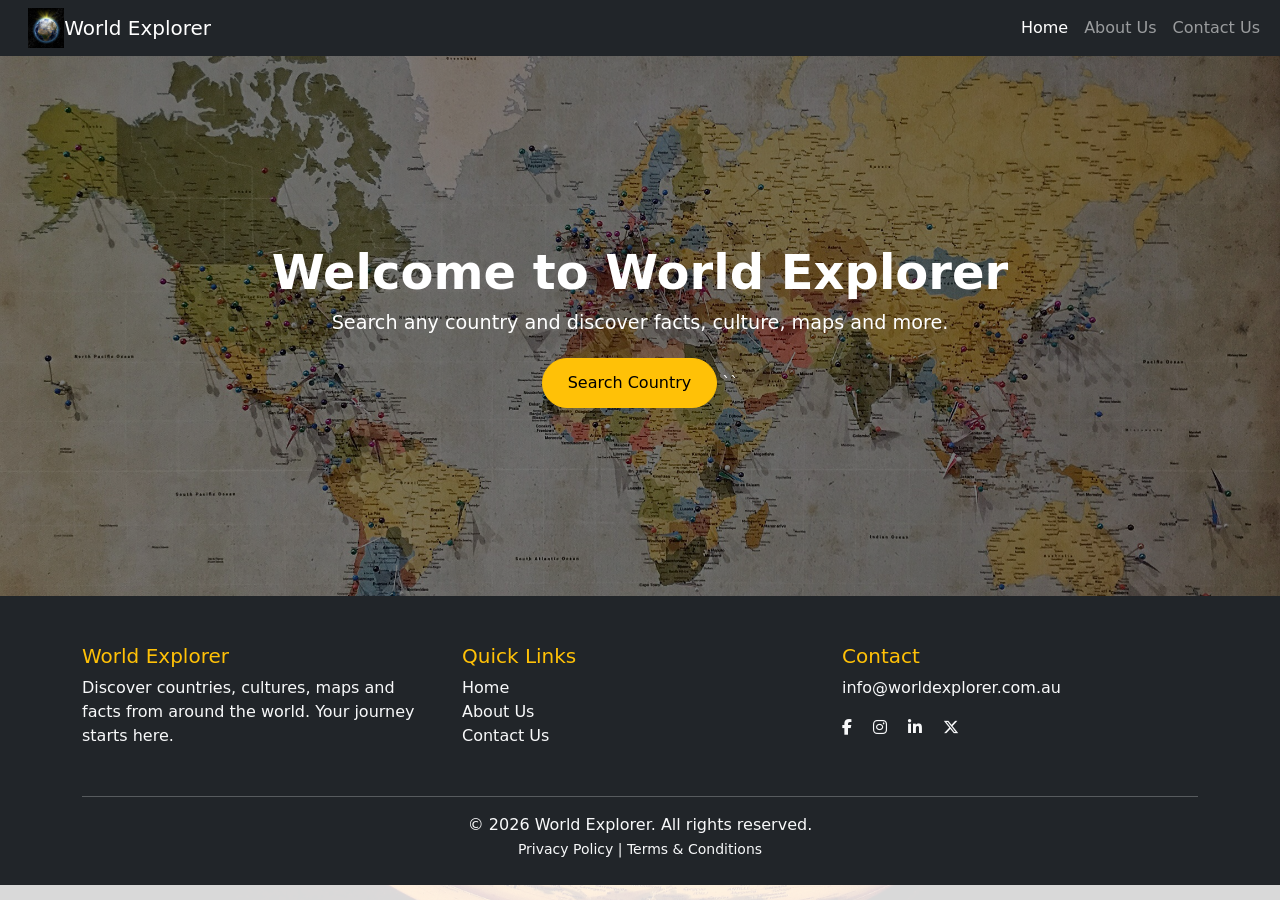
<file: index.html>
<!doctype html>
<html lang="en">
  <head>
    <!-- Google tag (gtag.js) -->
    <script
      async
      src="https://www.googletagmanager.com/gtag/js?id=G-T4K71GXHPX"
    ></script>
    <script>
      window.dataLayer = window.dataLayer || [];
      function gtag() {
        dataLayer.push(arguments);
      }
      gtag("js", new Date());

      gtag("config", "G-T4K71GXHPX");
    </script>
    <!-- ================================= -->
    <meta charset="UTF-8" />
    <meta name="viewport" content="width=device-width, initial-scale=1.0" />
    <!-- Google search Console proof -->
    <meta
      name="google-site-verification"
      content="hIYcEvR5XGegnhVKeWDyARxV1GOUAW2VmSHoHdL2fr0"
    />

    <title>World Explorer</title>

    <!-- Bootstrap CSS Link -->
    <link
      href="https://cdn.jsdelivr.net/npm/bootstrap@5.3.8/dist/css/bootstrap.min.css"
      rel="stylesheet"
    />

    <!-- Bootstrap CSS Link - Font -->

    <link
      rel="stylesheet"
      href="https://cdnjs.cloudflare.com/ajax/libs/font-awesome/6.5.0/css/all.min.css"
    />

    <!-- Custom CSS -->
    <link rel="stylesheet" href="./CSS/style.css" />
  </head>

  <body>
    <!-- HEADER -->
    <header>
      <!-- Navigation Bar -->
      <nav class="navbar navbar-expand-lg bg-dark navbar-dark">
        <div class="container-fluid">
          <!-- logo -->
          <a href="index.html">
            <img
              src="../images/worldmap51.jpg"
              alt="World Map"
              class="ms-3"
              height=" 40"
            />
          </a>
          <a class="navbar-brand" href="index.html">World Explorer</a>

          <button
            class="navbar-toggler"
            type="button"
            data-bs-toggle="collapse"
            data-bs-target="#navbarNavAltMarkup"
          >
            <span class="navbar-toggler-icon"></span>
          </button>

          <div class="collapse navbar-collapse" id="navbarNavAltMarkup">
            <div class="navbar-nav ms-auto">
              <a class="nav-link active" href="index.html">Home</a>

              <!-- <a class="nav-link" href="../html/search.html">Search</a> -->
              <a class="nav-link" href="./html/about.html">About Us</a>
              <a class="nav-link" href="./html/contact.html">Contact Us</a>
            </div>
          </div>
        </div>
      </nav>
    </header>

    <!-- MAIN -->
    <main>
      <!-- Hero Section -->
      <section class="hero-image">
        <div class="hero-overlay">
          <div class="hero-text text-center text-white">
            <h1>Welcome to World Explorer</h1>
            <p>
              Search any country and discover facts, culture, maps and more.
            </p>

            <a href="./html/search.html" class="btn btn-warning search-btn">
              Search Country
            </a>
            ``
          </div>
        </div>
      </section>
    </main>

    <!-- FOOTER -->
    <footer class="bg-dark text-light pt-5 pb-4">
      <div class="container text-center text-md-start">
        <div class="row">
          <!-- About -->
          <div class="col-md-4 mb-3">
            <h5 class="text-warning">World Explorer</h5>
            <p>
              Discover countries, cultures, maps and facts from around the
              world. Your journey starts here.
            </p>
          </div>

          <!-- Quick Links -->
          <div class="col-md-4 mb-3">
            <h5 class="text-warning">Quick Links</h5>
            <ul class="list-unstyled">
              <li>
                <a href="index.html" class="text-light text-decoration-none"
                  >Home</a
                >
              </li>
              <li>
                <a
                  href="./html/about.html"
                  class="text-light text-decoration-none"
                  >About Us</a
                >
              </li>
              <li>
                <a
                  href="./html/contact.html"
                  class="text-light text-decoration-none"
                  >Contact Us</a
                >
              </li>
            </ul>
          </div>

          <!-- Contact -->
          <div class="col-md-4 mb-3">
            <h5 class="text-warning">Contact</h5>
            <p>info@worldexplorer.com.au</p>

            <div class="mt-2">
              <a href="#" class="text-light me-3"
                ><i class="fab fa-facebook-f"></i
              ></a>
              <a href="#" class="text-light me-3"
                ><i class="fab fa-instagram"></i
              ></a>
              <a href="#" class="text-light me-3"
                ><i class="fab fa-linkedin-in"></i
              ></a>
              <a href="#" class="text-light"
                ><i class="fab fa-x-twitter"></i
              ></a>
            </div>
          </div>
        </div>

        <hr class="border-light" />

        <div class="text-center">
          <p class="mb-0">&copy; 2026 World Explorer. All rights reserved.</p>
          <small>
            <a href="#" class="text-light text-decoration-none"
              >Privacy Policy</a
            >
            |
            <a href="#" class="text-light text-decoration-none"
              >Terms & Conditions</a
            >
          </small>
        </div>
      </div>
    </footer>

    <!-- Bootstrap JS -->
    <script src="https://cdn.jsdelivr.net/npm/bootstrap@5.3.8/dist/js/bootstrap.bundle.min.js"></script>
    <script src="../javascript/javascript.js"></script>
  </body>
</html>
</file>
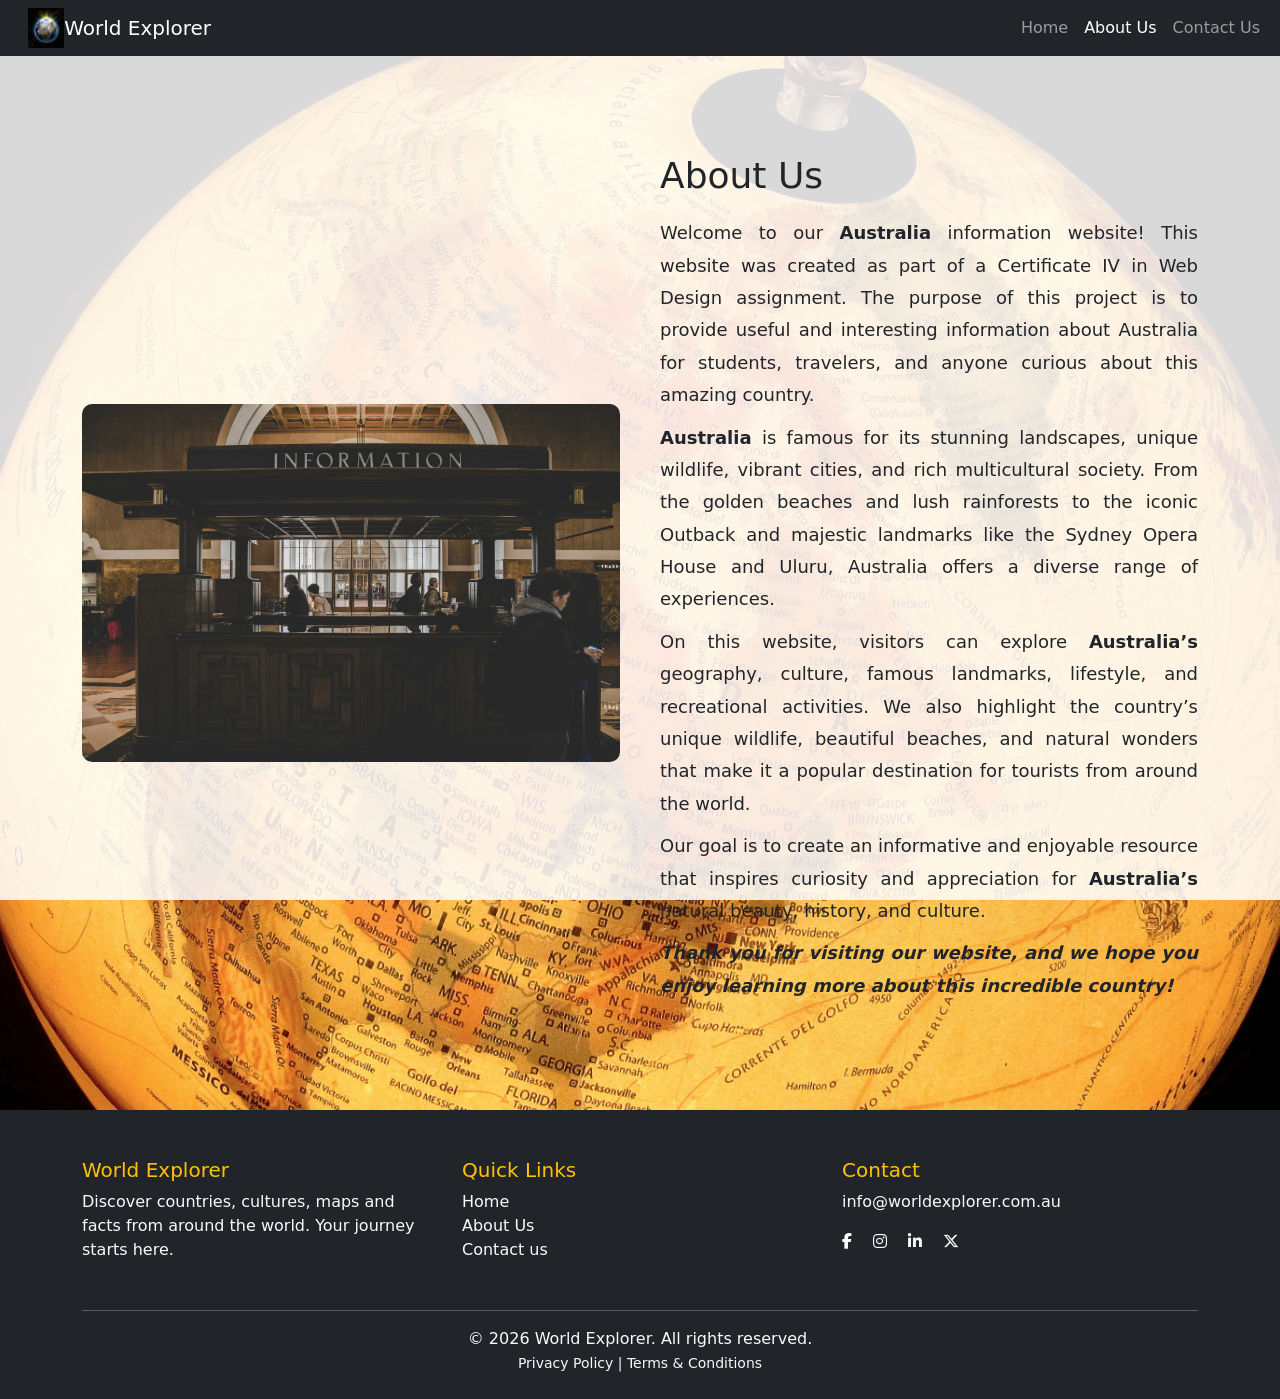
<file: html/about.html>
<!doctype html>
<html lang="en">
  <head>
    <!-- Google tag (gtag.js) -->
    <script
      async
      src="https://www.googletagmanager.com/gtag/js?id=G-T4K71GXHPX"
    ></script>
    <script>
      window.dataLayer = window.dataLayer || [];
      function gtag() {
        dataLayer.push(arguments);
      }
      gtag("js", new Date());

      gtag("config", "G-T4K71GXHPX");
    </script>
    <!-- ================================= -->
    <meta charset="UTF-8" />
    <meta name="viewport" content="width=device-width, initial-scale=1.0" />

    <title>World Explorer</title>

    <!-- Bootstrap -->
    <link
      href="https://cdn.jsdelivr.net/npm/bootstrap@5.3.8/dist/css/bootstrap.min.css"
      rel="stylesheet"
    />

    <!-- Bootstrap CSS Link - Font -->
    <link
      rel="stylesheet"
      href="https://cdnjs.cloudflare.com/ajax/libs/font-awesome/6.5.0/css/all.min.css"
    />

    <!-- Custom CSS -->
    <link rel="stylesheet" href="../CSS/style.css" />
  </head>

  <body>
    <!-- HEADER -->
    <header>
      <!-- Navigation Bar -->
      <nav class="navbar navbar-expand-lg bg-dark navbar-dark">
        <div class="container-fluid">
          <!-- logo -->
          <a href="../index.html">
            <img
              src="../images/worldmap51.jpg"
              alt="World Map"
              class="ms-3"
              height=" 40"
            />
          </a>
          <a class="navbar-brand" href="../index.html">World Explorer</a>

          <button
            class="navbar-toggler"
            type="button"
            data-bs-toggle="collapse"
            data-bs-target="#navbarNavAltMarkup"
          >
            <span class="navbar-toggler-icon"></span>
          </button>

          <div class="collapse navbar-collapse" id="navbarNavAltMarkup">
            <div class="navbar-nav ms-auto">
              <a class="nav-link" href="../index.html">Home</a>

              <!-- <a class="nav-link" href="../html/search.html">Search</a> -->
              <a class="nav-link active" href="../html/about.html">About Us</a>
              <a class="nav-link" href="../html/contact.html">Contact Us</a>
            </div>
          </div>
        </div>
      </nav>
    </header>

    <!-- MAIN -->
    <main>
      <!-- Hero Section -->

      <section id="aboutus" class="py-5">
        <div class="container">
          <div class="about-container">
            <div class="aboutus-img">
              <img src="../images/aboutusnew.jpg" alt="About Us" />
            </div>

            <div class="aboutus-content">
              <h2>About Us</h2>
              <p>
                Welcome to our <b>Australia</b> information website! This
                website was created as part of a Certificate IV in Web Design
                assignment. The purpose of this project is to provide useful and
                interesting information about Australia for students, travelers,
                and anyone curious about this amazing country.
              </p>

              <p>
                <b>Australia</b> is famous for its stunning landscapes, unique
                wildlife, vibrant cities, and rich multicultural society. From
                the golden beaches and lush rainforests to the iconic Outback
                and majestic landmarks like the Sydney Opera House and Uluru,
                Australia offers a diverse range of experiences.
              </p>

              <p>
                On this website, visitors can explore
                <b>Australia’s</b> geography, culture, famous landmarks,
                lifestyle, and recreational activities. We also highlight the
                country’s unique wildlife, beautiful beaches, and natural
                wonders that make it a popular destination for tourists from
                around the world.
              </p>

              <p>
                Our goal is to create an informative and enjoyable resource that
                inspires curiosity and appreciation for
                <b>Australia’s</b> natural beauty, history, and culture.
              </p>

              <p>
                <strong
                  ><em
                    >Thank you for visiting our website, and we hope you enjoy
                    learning more about this incredible country!</em
                  ></strong
                >
              </p>
            </div>
          </div>
        </div>
      </section>
    </main>

    <!-- FOOTER -->
    <footer class="bg-dark text-light pt-5 pb-4">
      <div class="container text-center text-md-start">
        <div class="row">
          <!-- About -->
          <div class="col-md-4 mb-3">
            <h5 class="text-warning">World Explorer</h5>
            <p>
              Discover countries, cultures, maps and facts from around the
              world. Your journey starts here.
            </p>
          </div>

          <!-- Quick Links -->
          <div class="col-md-4 mb-3">
            <h5 class="text-warning">Quick Links</h5>
            <ul class="list-unstyled">
              <li>
                <a href="../index.html" class="text-light text-decoration-none"
                  >Home</a
                >
              </li>
              <li>
                <a
                  href="../html/about.html"
                  class="text-light text-decoration-none"
                  >About Us</a
                >
              </li>
              <li>
                <a
                  href="../html/contact.html"
                  class="text-light text-decoration-none"
                  >Contact us</a
                >
              </li>
            </ul>
          </div>

          <!-- Contact -->
          <div class="col-md-4 mb-3">
            <h5 class="text-warning">Contact</h5>
            <p>info@worldexplorer.com.au</p>

            <div class="mt-2">
              <a href="#" class="text-light me-3"
                ><i class="fab fa-facebook-f"></i
              ></a>
              <a href="#" class="text-light me-3"
                ><i class="fab fa-instagram"></i
              ></a>
              <a href="#" class="text-light me-3"
                ><i class="fab fa-linkedin-in"></i
              ></a>
              <a href="#" class="text-light"
                ><i class="fab fa-x-twitter"></i
              ></a>
            </div>
          </div>
        </div>

        <hr class="border-light" />

        <div class="text-center">
          <p class="mb-0">&copy; 2026 World Explorer. All rights reserved.</p>
          <small>
            <a href="#" class="text-light text-decoration-none"
              >Privacy Policy</a
            >
            |
            <a href="#" class="text-light text-decoration-none"
              >Terms & Conditions</a
            >
          </small>
        </div>
      </div>
    </footer>

    <!-- Bootstrap JS -->
    <script src="https://cdn.jsdelivr.net/npm/bootstrap@5.3.8/dist/js/bootstrap.bundle.min.js"></script>
     <script src="../javascript/javascript.js"></script>
  </body>
</html>
</file>
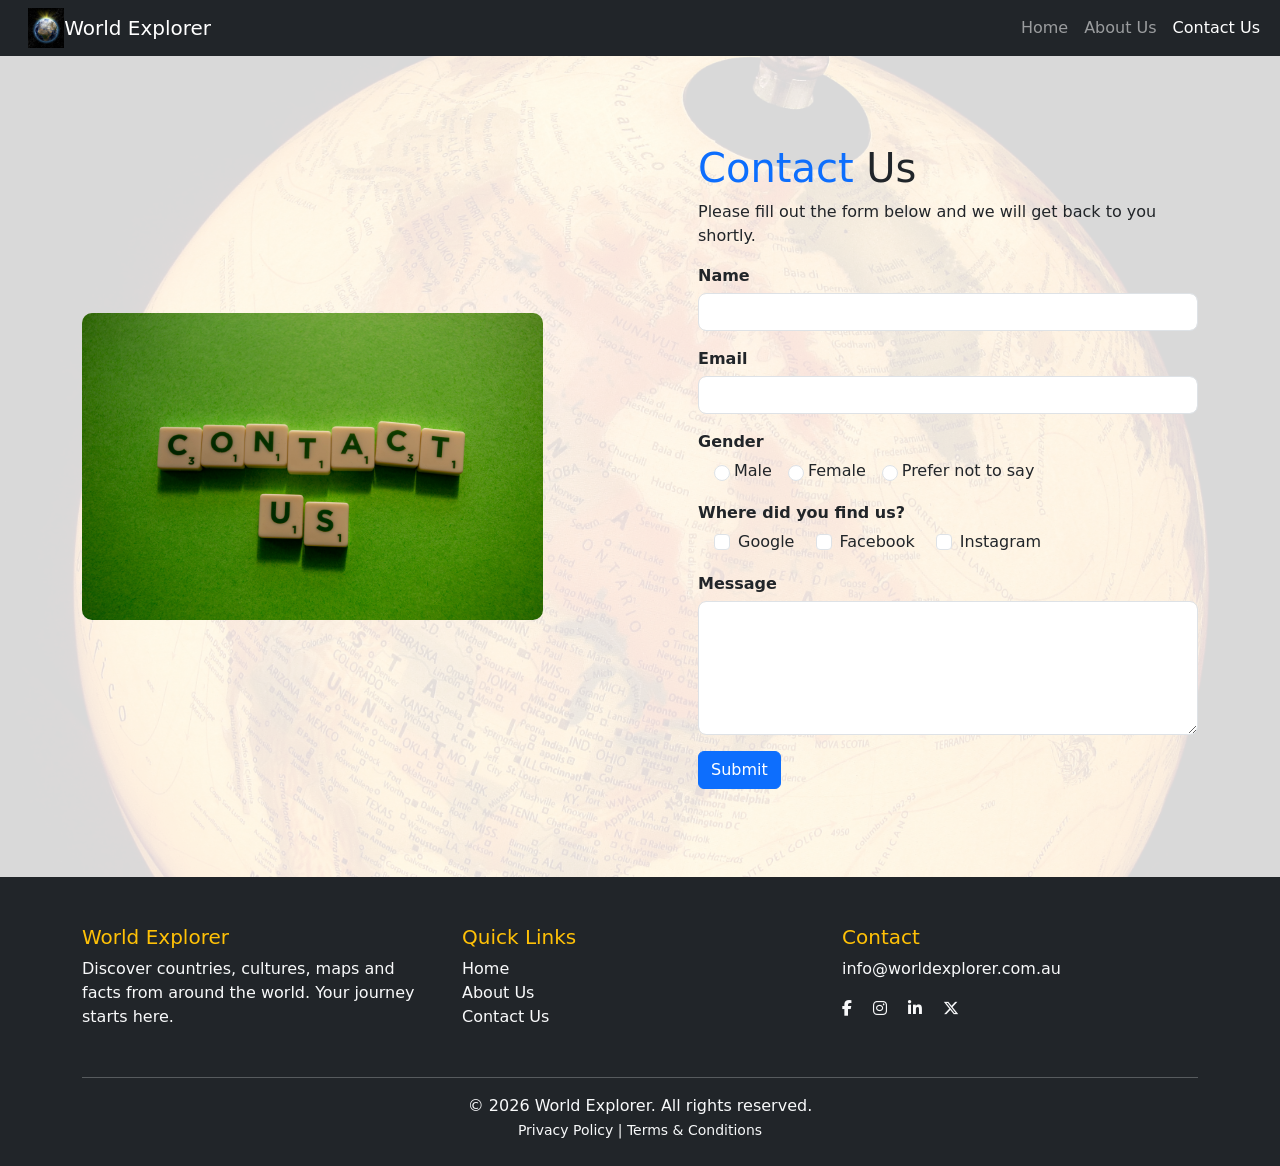
<file: html/contact.html>
<!doctype html>
<html lang="en">
  <head>
    <!-- Google tag (gtag.js) -->
    <script
      async
      src="https://www.googletagmanager.com/gtag/js?id=G-T4K71GXHPX"
    ></script>
    <script>
      window.dataLayer = window.dataLayer || [];
      function gtag() {
        dataLayer.push(arguments);
      }
      gtag("js", new Date());

      gtag("config", "G-T4K71GXHPX");
    </script>
    <!-- ================================= -->
    <meta charset="UTF-8" />
    <meta name="viewport" content="width=device-width, initial-scale=1.0" />

    <title>World Explorer</title>

    <!-- Bootstrap -->
    <link
      href="https://cdn.jsdelivr.net/npm/bootstrap@5.3.8/dist/css/bootstrap.min.css"
      rel="stylesheet"
    />

    <!-- Bootstrap CSS Link - Font -->
    <link
      rel="stylesheet"
      href="https://cdnjs.cloudflare.com/ajax/libs/font-awesome/6.5.0/css/all.min.css"
    />

    <!-- Custom CSS -->
    <link rel="stylesheet" href="../CSS/style.css" />
  </head>

  <body>
    <!-- HEADER -->
    <header>
      <!-- Navigation Bar -->
      <nav class="navbar navbar-expand-lg bg-dark navbar-dark">
        <div class="container-fluid">
          <!-- logo -->
          <a href="..//index.html">
            <img
              src="../images/worldmap51.jpg"
              alt="World Map"
              class="ms-3"
              height=" 40"
            />
          </a>
          <a class="navbar-brand" href="..//index.html">World Explorer</a>

          <button
            class="navbar-toggler"
            type="button"
            data-bs-toggle="collapse"
            data-bs-target="#navbarNavAltMarkup"
          >
            <span class="navbar-toggler-icon"></span>
          </button>

          <div class="collapse navbar-collapse" id="navbarNavAltMarkup">
            <div class="navbar-nav ms-auto">
              <a class="nav-link" href="../index.html">Home</a>
              <!-- <a class="nav-link" href="../html/search.html">Search</a> -->
              <a class="nav-link" href="../html/about.html">About Us</a>
              <!-- <a class="nav-link active" href=".../html/contact.html">Contact Us</a> -->
              <a class="nav-link active" href="../html/contact.html"
                >Contact Us</a
              >
            </div>
          </div>
        </div>
      </nav>
    </header>

    <!-- MAIN -->
    <main>
      <!-- Hero Section -->

      <section id="contactus" class="py-5">
        <div class="container">
          <div class="contact-container">
            <div class="contactus-img">
              <img src="../images/contactus_new.jpg" alt="Contact Us" />
            </div>

            <div class="form-wrapper">
              <h1><span class="text-primary">Contact</span> Us</h1>
              <p>
                Please fill out the form below and we will get back to you
                shortly.
              </p>

              <form action="#" method="post">
                <div class="mb-3">
                  <label for="name" class="form-label">Name</label>
                  <input type="text" class="form-control" id="name" required />
                </div>

                <div class="mb-3">
                  <label for="email" class="form-label">Email</label>
                  <input
                    type="email"
                    class="form-control"
                    id="email"
                    required
                  />
                </div>

                <div class="mb-3">
                  <!-- ===========Gender================= -->
                  <label class="form-label d-block">Gender</label>

                  <div class="ms-3 d-flex gap-3 flex-wrap">
                    <div class="form-check d-flex align-items-center">
                      <input
                        class="form-check-input me-1"
                        type="radio"
                        id="male"
                        name="gender"
                      />
                      <label class="form-check-label" for="male">Male</label>
                    </div>

                    <div class="form-check d-flex align-items-center">
                      <input
                        class="form-check-input me-1"
                        type="radio"
                        id="female"
                        name="gender"
                      />
                      <label class="form-check-label" for="female"
                        >Female</label
                      >
                    </div>

                    <div class="form-check d-flex align-items-center">
                      <input
                        class="form-check-input me-1"
                        type="radio"
                        id="no"
                        name="gender"
                      />
                      <label class="form-check-label" for="no"
                        >Prefer not to say</label
                      >
                    </div>
                  </div>
                </div>

                <div class="mb-3">
                  <!-- Source -->
                  <label class="form-label d-block">
                    Where did you find us?
                  </label>

                  <div class="ms-3">
                    <div class="form-check form-check-inline">
                      <input
                        class="form-check-input"
                        type="checkbox"
                        id="google"
                      />
                      <label class="form-check-label">Google</label>
                    </div>

                    <div class="form-check form-check-inline">
                      <input
                        class="form-check-input"
                        type="checkbox"
                        id="facebook"
                      />
                      <label class="form-check-label">Facebook</label>
                    </div>

                    <div class="form-check form-check-inline">
                      <input
                        class="form-check-input"
                        type="checkbox"
                        id="instagram"
                      />
                      <label class="form-check-label">Instagram</label>
                    </div>
                  </div>
                </div>

                <!-- =======================
                    Messge text box
                    ========================= -->
                <div class="mb-3">
                  <label for="message" class="form-label">Message</label>
                  <textarea
                    class="form-control"
                    id="message"
                    rows="5"
                  ></textarea>
                </div>

                <button
                  type="button"
                  class="btn btn-primary"
                  onclick="submitFeedback()"
                >
                  Submit
                </button>
              </form>
            </div>
          </div>
        </div>
      </section>
    </main>

    <!-- FOOTER -->
    <footer class="bg-dark text-light pt-5 pb-4">
      <div class="container text-center text-md-start">
        <div class="row">
          <!-- contact -->
          <div class="col-md-4 mb-3">
            <h5 class="text-warning">World Explorer</h5>
            <p>
              Discover countries, cultures, maps and facts from around the
              world. Your journey starts here.
            </p>
          </div>

          <!-- Quick Links -->
          <div class="col-md-4 mb-3">
            <h5 class="text-warning">Quick Links</h5>
            <ul class="list-unstyled">
              <li>
                <a href="../index.html" class="text-light text-decoration-none"
                  >Home</a
                >
              </li>
              <li>
                <a
                  href="../html/about.html"
                  class="text-light text-decoration-none"
                  >About Us</a
                >
              </li>
              <li>
                <a
                  href="../html/contact.html"
                  class="text-light text-decoration-none"
                  >Contact Us</a
                >
              </li>
            </ul>
          </div>

          <!-- Contact -->
          <div class="col-md-4 mb-3">
            <h5 class="text-warning">Contact</h5>
            <p>info@worldexplorer.com.au</p>

            <div class="mt-2">
              <a href="#" class="text-light me-3"
                ><i class="fab fa-facebook-f"></i
              ></a>
              <a href="#" class="text-light me-3"
                ><i class="fab fa-instagram"></i
              ></a>
              <a href="#" class="text-light me-3"
                ><i class="fab fa-linkedin-in"></i
              ></a>
              <a href="#" class="text-light"
                ><i class="fab fa-x-twitter"></i
              ></a>
            </div>
          </div>
        </div>

        <hr class="border-light" />

        <div class="text-center">
          <p class="mb-0">&copy; 2026 World Explorer. All rights reserved.</p>
          <small>
            <a href="#" class="text-light text-decoration-none"
              >Privacy Policy</a
            >
            |
            <a href="#" class="text-light text-decoration-none"
              >Terms & Conditions</a
            >
          </small>
        </div>
      </div>
    </footer>

    <!-- Bootstrap JS -->
    <script src="https://cdn.jsdelivr.net/npm/bootstrap@5.3.8/dist/js/bootstrap.bundle.min.js"></script>

     <script src="../javascript/javascript.js"></script>
  </body>
</html>
</file>
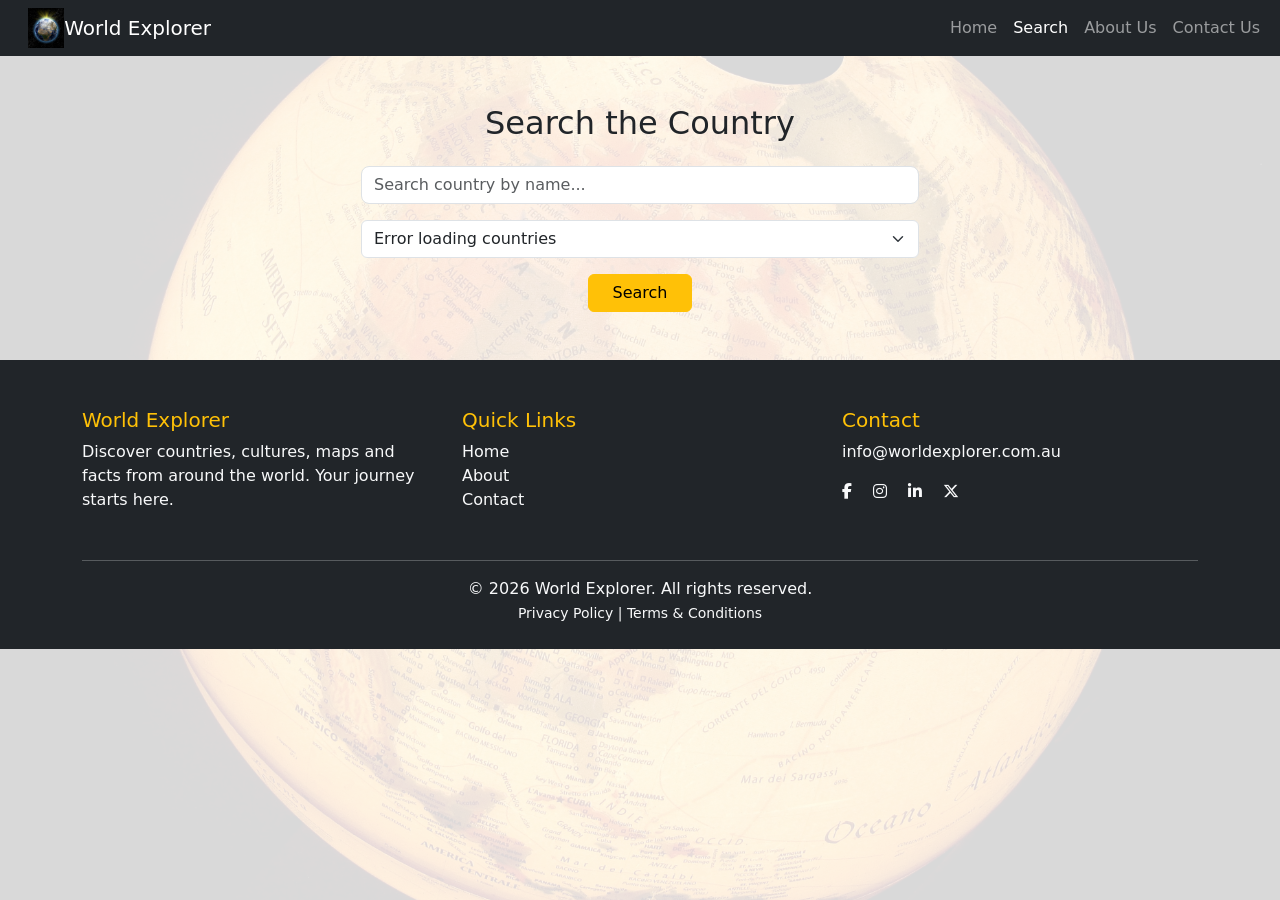
<file: html/search.html>
<!doctype html>
<html lang="en">
  <head>
    <!-- Google tag (gtag.js) -->
    <script
      async
      src="https://www.googletagmanager.com/gtag/js?id=G-T4K71GXHPX"
    ></script>
    <script>
      window.dataLayer = window.dataLayer || [];
      function gtag() {
        dataLayer.push(arguments);
      }
      gtag("js", new Date());

      gtag("config", "G-T4K71GXHPX");
    </script>
    <!-- ================================= -->
    <meta charset="UTF-8" />
    <meta name="viewport" content="width=device-width, initial-scale=1.0" />

    <title>World Explorer</title>

    <!-- Bootstrap -->
    <link
      rel="stylesheet"
      href="https://cdn.jsdelivr.net/npm/bootstrap@5.3.8/dist/css/bootstrap.min.css"
    />

    <!-- Bootstrap CSS Link - Font -->
    <link
      rel="stylesheet"
      href="https://cdnjs.cloudflare.com/ajax/libs/font-awesome/6.5.0/css/all.min.css"
    />

    <!-- Custom CSS -->
    <link rel="stylesheet" href="../CSS/style.css" />
  </head>

  <body>
    <!-- HEADER -->
    <header>
      <!-- Navigation Bar -->
      <nav class="navbar navbar-expand-lg bg-dark navbar-dark">
        <div class="container-fluid">
          <!-- logo -->
          <a href="..//index.html">
            <img
              src="../images/worldmap51.jpg"
              alt="World Map"
              class="ms-3"
              height=" 40"
            />
          </a>
          <a class="navbar-brand" href="..//index.html">World Explorer</a>

          <button
            class="navbar-toggler"
            type="button"
            data-bs-toggle="collapse"
            data-bs-target="#navbarNavAltMarkup"
          >
            <span class="navbar-toggler-icon"></span>
          </button>

          <div class="collapse navbar-collapse" id="navbarNavAltMarkup">
            <div class="navbar-nav ms-auto">
              <a class="nav-link" href="..//index.html">Home</a>
              <a class="nav-link active" href="../html/search.html">Search</a>
              <a class="nav-link" href="../html/about.html">About Us</a>
              <!-- <a class="nav-link active" href=".../html/contact.html">Contact Us</a> -->
              <a class="nav-link" href="../html/contact.html">Contact Us</a>
            </div>
          </div>
        </div>
      </nav>
    </header>

    <!-- MAIN -->
    <!-- Hero Section -->
    <!-- search the countries in drop down -->

    <main class="container my-5">
      <h2 class="text-center mb-4">Search the Country</h2>

      <!-- Search / Select -->
      <div class="mb-4 text-center">
        <!-- ✅ NEW: Search Input -->
        <input
          type="text"
          id="searchInput"
          class="form-control w-50 mx-auto mb-3"
          placeholder="Search country by name..."
          oninput="filterCountries()"
        />

        <!-- Dropdown -->

        <select id="countrySelect" class="form-select w-50 mx-auto mb-3">
          <option value="" disabled selected>-- Select a country --</option>
        </select>
        <!-- Button -->
        <button class="btn btn-warning px-4" onclick="showCountry()">
          Search
        </button>
      </div>

      <!-- ✅ ✅ RESULT CARD (UPDATED DESIGN) -->
      <div id="countryInfo" class="card p-4 shadow d-none">
        <div class="row align-items-center">
          <!-- ✅ LEFT: FLAG + MAP -->
          <div class="col-md-5 text-center">
            <!-- Flag -->
            <img id="flag" class="img-fluid mb-3" style="max-width: 150px" />

            <!-- Map Image -->
            <img
              id="mapImage"
              class="img-fluid"
              style="
                width: 100%;
                max-height: 250px;
                object-fit: cover;
                border-radius: 10px;
              "
            />
          </div>

          <!-- ✅ RIGHT: COUNTRY INFO -->
          <div class="col-md-7">
            <h3 id="countryName"></h3>
            <p id="countryDescription"></p>

            <ul class="list-unstyled">
              <li><strong>Capital:</strong> <span id="capital"></span></li>
              <li>
                <strong>Population:</strong> <span id="population"></span>
              </li>
              <li><strong>Continent:</strong> <span id="continent"></span></li>
              <li><strong>Languages:</strong> <span id="languages"></span></li>
              <li><strong>Currency:</strong> <span id="currency"></span></li>
              <li><strong>Total Area:</strong> <span id="area"></span></li>
            </ul>
          </div>
        </div>
      </div>
    </main>

    <!--  -->

    <!-- FOOTER -->
    <footer class="bg-dark text-light pt-5 pb-4">
      <div class="container text-center text-md-start">
        <div class="row">
          <!-- About -->
          <div class="col-md-4 mb-3">
            <h5 class="text-warning">World Explorer</h5>
            <p>
              Discover countries, cultures, maps and facts from around the
              world. Your journey starts here.
            </p>
          </div>

          <!-- Quick Links -->
          <div class="col-md-4 mb-3">
            <h5 class="text-warning">Quick Links</h5>
            <ul class="list-unstyled">
              <li>
                <a href="..//index.html" class="text-light text-decoration-none"
                  >Home</a
                >
              </li>
              <li>
                <a
                  href="../html/about.html"
                  class="text-light text-decoration-none"
                  >About</a
                >
              </li>
              <li>
                <a
                  class="text-light text-decoration-none"
                  href="../html/contact.html"
                  >Contact</a
                >
              </li>
            </ul>
          </div>

          <!-- Contact -->
          <div class="col-md-4 mb-3">
            <h5 class="text-warning">Contact</h5>
            <p>info@worldexplorer.com.au</p>

            <div class="mt-2">
              <a href="#" class="text-light me-3"
                ><i class="fab fa-facebook-f"></i
              ></a>
              <a href="#" class="text-light me-3"
                ><i class="fab fa-instagram"></i
              ></a>
              <a href="#" class="text-light me-3"
                ><i class="fab fa-linkedin-in"></i
              ></a>
              <a href="#" class="text-light"
                ><i class="fab fa-x-twitter"></i
              ></a>
            </div>
          </div>
        </div>

        <hr class="border-light" />

        <div class="text-center">
          <p class="mb-0">&copy; 2026 World Explorer. All rights reserved.</p>
          <small>
            <a href="#" class="text-light text-decoration-none"
              >Privacy Policy</a
            >
            |
            <a href="#" class="text-light text-decoration-none"
              >Terms & Conditions</a
            >
          </small>
        </div>
      </div>
    </footer>

    <!-- Bootstrap JS -->
    <script src="https://cdn.jsdelivr.net/npm/bootstrap@5.3.8/dist/js/bootstrap.bundle.min.js"></script>
    <!-- <script src="/javascript/javascript.js"></script> -->

    <script src="../javascript/javascript.js"></script>
  </body>
</html>
</file>
<file: CSS/style.css>
.hero-image {
  background-image: url("../images/worldmap5.jpg");
  height: 60vh;
  background-size: cover;
  background-position: center;
  background-repeat: no-repeat;

  position: relative;
}

.hero-overlay {
  background: rgba(0, 0, 0, 0.5);
  height: 100%;
  display: flex;
  align-items: center;
  justify-content: center;
  text-align: center;
}

.hero-text {
  color: white;
  padding: 20px;
}

.hero-text h1 {
  font-size: 3rem;
  font-weight: bold;
}

.hero-text p {
  font-size: 1.2rem;
  margin-bottom: 20px;
}

.hero-text .btn {
  padding: 12px 25px;
  font-size: 1rem;
  border-radius: 30px; /* rounded button */
  transition: 0.3s ease; /* smooth hover */
}

/* Your existing hover (keep it) */
.hero-text .btn:hover {
  background-color: #ffc107;
  color: black;
  transform: scale(1.05);
  box-shadow: 0 5px 15px rgba(0, 0, 0, 0.3);
}

/* NEW: tooltip setup */
.search-btn {
  position: relative;
}

/* Hidden text */
.search-btn::after {
  content: "Search the country";
  position: absolute;
  bottom: -35px; /* position below button */
  left: 50%;
  transform: translateX(-50%);
  background: black;
  color: white;
  padding: 5px 10px;
  font-size: 12px;
  border-radius: 5px;
  opacity: 0;
  transition: 0.3s;
  white-space: nowrap;
}

/* Show on hover */
.search-btn:hover::after {
  opacity: 1;
}
.search-btn::after {
  transform: translateX(-50%) translateY(10px);
}

.search-btn:hover::after {
  opacity: 1;
  transform: translateX(-50%) translateY(0);
}

/* About us page */
.about-container {
  display: flex;
  align-items: center;
  gap: 40px;
  padding: 50px 0;
}

/* Left side image */
.aboutus-img {
  flex: 1;
  height: auto;
  border-radius: 10px;
  transition: transform 0.3s ease;
}

.aboutus-img img {
  width: 100%;
  height: auto;
  border-radius: 10px;
}

.aboutus-img:hover {
  transform: scale(1.05);
}

/* Right side text */
.aboutus-content {
  flex: 1;
}

/* Responsive */
@media (max-width: 768px) {
  .about-container {
    flex-direction: column;
    text-align: center;
  }

  .aboutus-img {
    width: 100%;
  }
}

#aboutus .aboutus-content h2 {
  font-size: 36px;
  margin-bottom: 20px;
}

#aboutus .aboutus-content p {
  font-size: 18px;
  line-height: 1.8;
  text-align: justify;
  margin-bottom: 10px;
}

#aboutus a {
  color: #703e04;
  text-decoration: underline;
  font-weight: bold;
}

#aboutus a:hover {
  color: #f0f9ff;
  text-decoration: none;
  background-color: #444444;
}

/* Contact us page CSS */
.contact-container {
  display: flex;
  align-items: center;
  gap: 40px;
  padding: 40px 0;
}

.contactus-img,
.form-wrapper {
  flex: 1;
}

.contactus-img img {
  width: 80%;
  border-radius: 10px;
  transition: transform 0.3s ease;
}

.contactus-img img:hover {
  transform: scale(1.05);
}

.form-wrapper {
  max-width: 500px;
}

@media (max-width: 768px) {
  .contact-container {
    flex-direction: column;
    text-align: center;
  }

  .form-wrapper {
    max-width: 100%;
  }
}

.form-wrapper form {
  width: 100%;
}

.form-label {
  margin-bottom: 5px;
  font-weight: 600;
}

.form-control {
  border-radius: 8px;
}

/* Page background image */
body {
  margin: 0;
  min-height: 100vh;
  background-image: url("../images/worldmap4.jpg");
  background-size: cover;
  background-position: center;
  background-repeat: no-repeat;
}

/* Very light overlay */
body::before {
  content: "";
  position: fixed;
  top: 0;
  left: 0;
  width: 100%;
  height: 100%;
  background: rgba(255, 255, 255, 0.85); /* VERY LIGHT */
  z-index: -1;
}

/* Seearch page */
#countryInfo {
  max-width: 700px;
  margin: auto;
  background-color: rgba(255, 255, 255, 0.95);
  border-radius: 12px;
}

h3 {
  color: #703e04;
}
</file>
